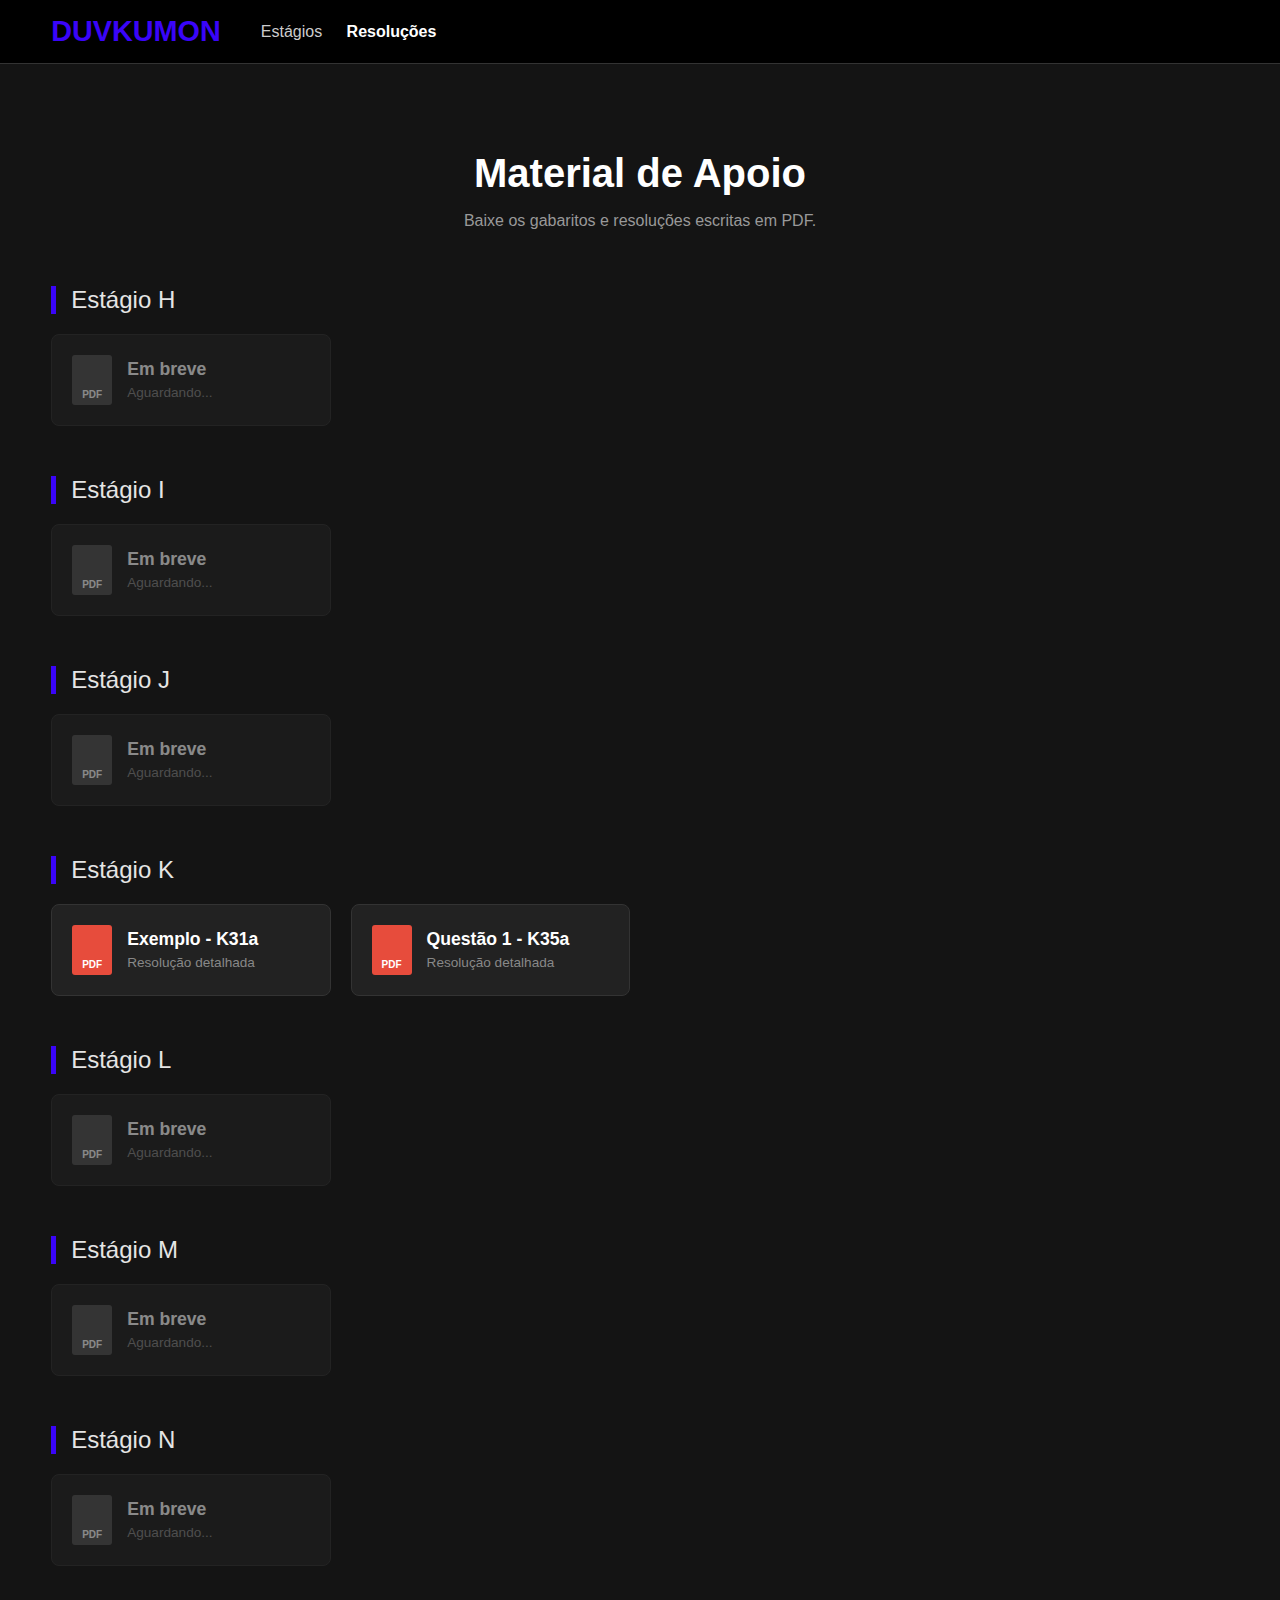
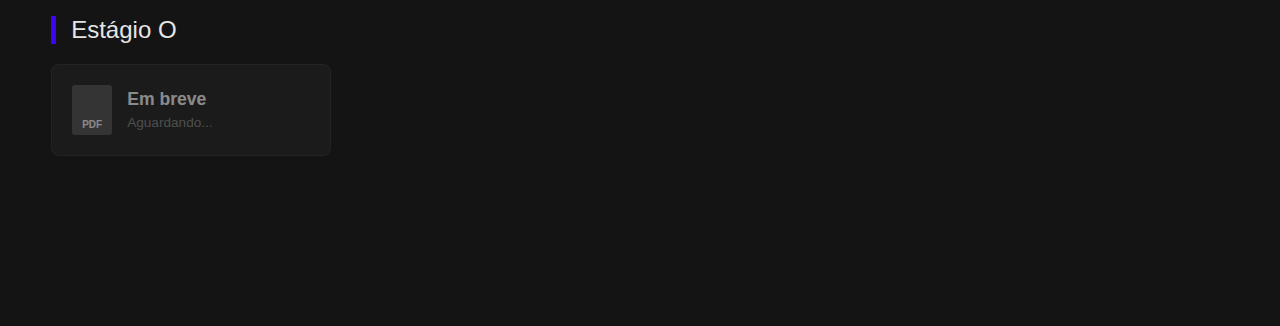
<file: resolucoes.html>
<!DOCTYPE html>
<html lang="pt-br">
<head>
    <meta charset="UTF-8">
    <meta name="viewport" content="width=device-width, initial-scale=1.0">
    <title>Resoluções e Gabaritos - DUVKUMON</title>
    <style>
        :root { 
            --bg-color: #141414; 
            --primary: #3a05f8; 
            --text: #ffffff; 
            --card-bg: #222;
        }
        
        body { margin: 0; padding: 0; background-color: var(--bg-color); color: var(--text); font-family: 'Segoe UI', sans-serif; }

        /* NAVBAR */
        .navbar { display: flex; align-items: center; padding: 15px 4%; background-color: #000; border-bottom: 1px solid #333; position: sticky; top: 0; z-index: 1000;}
        .logo { color: var(--primary); font-size: 1.8rem; font-weight: bold; text-decoration: none; margin-right: 40px; }
        .nav-links a { color: #ccc; text-decoration: none; margin-right: 20px; transition: 0.3s; }
        .nav-links a:hover { color: white; }
        .nav-links a.active { color: white; font-weight: bold; }

        .header-title { padding: 60px 4% 20px 4%; text-align: center; }
        .header-title h1 { font-size: 2.5rem; margin-bottom: 10px; }

        /* GRID DE PDFS */
        .container { padding: 20px 4%; max-width: 1200px; margin: 0 auto; }
        
        .stage-group { margin-bottom: 50px; }
        .stage-title { font-size: 1.5rem; border-left: 5px solid var(--primary); padding-left: 15px; margin-bottom: 20px; color: #e5e5e5; }

        .pdf-grid { 
            display: grid; 
            grid-template-columns: repeat(auto-fill, minmax(250px, 1fr)); 
            gap: 20px; 
        }

        .pdf-card {
            background-color: var(--card-bg);
            border: 1px solid #333;
            border-radius: 8px;
            padding: 20px;
            display: flex;
            align-items: center;
            text-decoration: none;
            color: #ccc;
            transition: 0.3s;
        }
        .pdf-card:hover {
            background-color: #333;
            border-color: var(--primary);
            transform: translateY(-5px);
            color: white;
        }
        
        /* ÍCONE DE PDF */
        .icon-pdf {
            width: 40px; height: 50px;
            background-color: #e74c3c; /* Vermelho PDF */
            border-radius: 3px;
            margin-right: 15px;
            position: relative;
            flex-shrink: 0;
        }
        .icon-pdf::after {
            content: "PDF";
            color: white; font-size: 10px; font-weight: bold;
            position: absolute; bottom: 5px; left: 0; right: 0; text-align: center;
        }

        .file-info h3 { margin: 0 0 5px 0; font-size: 1.1rem; color: white; }
        .file-info p { margin: 0; font-size: 0.85rem; color: #888; }
    </style>
</head>
<body>

    <nav class="navbar">
        <a href="index.html" class="logo">DUVKUMON</a>
        <div class="nav-links">
            <a href="estagios.html">Estágios</a>
            <a href="resolucoes.html" class="active">Resoluções</a>
        </div>
    </nav>

    <div class="header-title">
        <h1>Material de Apoio</h1>
        <p style="color: #999;">Baixe os gabaritos e resoluções escritas em PDF.</p>
    </div>

    <div class="container">

        <div class="stage-group">
            <div class="stage-title">Estágio H</div>
            <div class="pdf-grid">
                <a href="#" class="pdf-card" style="opacity: 0.5;">
                    <div class="icon-pdf" style="background-color: #555;"></div>
                    <div class="file-info">
                        <h3>Em breve</h3>
                        <p>Aguardando...</p>
                    </div>
                </a>
            </div>
        </div>

        <div class="stage-group">
            <div class="stage-title">Estágio I</div>
            <div class="pdf-grid">
                <a href="#" class="pdf-card" style="opacity: 0.5;">
                    <div class="icon-pdf" style="background-color: #555;"></div>
                    <div class="file-info">
                        <h3>Em breve</h3>
                        <p>Aguardando...</p>
                    </div>
                </a>
            </div>
        </div>

        <div class="stage-group">
            <div class="stage-title">Estágio J</div>
            <div class="pdf-grid">
             <a href="#" class="pdf-card" style="opacity: 0.5;">
                    <div class="icon-pdf" style="background-color: #555;"></div>
                    <div class="file-info">
                        <h3>Em breve</h3>
                        <p>Aguardando...</p>
                    </div>
                </a>
            </div>
        </div>

        <div class="stage-group">
            <div class="stage-title">Estágio K</div>
            <div class="pdf-grid">
                
                <a href="pdfs/Exemplo - k31 a.pdf" target="_blank" class="pdf-card">
                    <div class="icon-pdf"></div>
                    <div class="file-info">
                        <h3>Exemplo - K31a</h3>
                        <p>Resolução detalhada</p>
                    </div>
                </a>
                <a href="pdfs/k35b-q1.pdf" target="_blank" class="pdf-card">
                    <div class="icon-pdf"></div>
                    <div class="file-info">
                        <h3>Questão 1 - K35a</h3>
                        <p>Resolução detalhada</p>
                    </div>
                </a>
            </div>
        </div>

        <div class="stage-group">
            <div class="stage-title">Estágio L</div>
            <div class="pdf-grid">
                <a href="#" class="pdf-card" style="opacity: 0.5;">
                    <div class="icon-pdf" style="background-color: #555;"></div>
                    <div class="file-info">
                        <h3>Em breve</h3>
                        <p>Aguardando...</p>
                    </div>
                </a>
            </div>
        </div>

        <div class="stage-group">
            <div class="stage-title">Estágio M</div>
            <div class="pdf-grid">
                <a href="#" class="pdf-card" style="opacity: 0.5;">
                    <div class="icon-pdf" style="background-color: #555;"></div>
                    <div class="file-info">
                        <h3>Em breve</h3>
                        <p>Aguardando...</p>
                    </div>
                </a>
            </div>
        </div>

        <div class="stage-group">
            <div class="stage-title">Estágio N</div>
            <div class="pdf-grid">
                <a href="#" class="pdf-card" style="opacity: 0.5;">
                    <div class="icon-pdf" style="background-color: #555;"></div>
                    <div class="file-info">
                        <h3>Em breve</h3>
                        <p>Aguardando...</p>
                    </div>
                </a>
            </div>
        </div>

        <div class="stage-group">
            <div class="stage-title">Estágio O</div>
            <div class="pdf-grid">
                <a href="#" class="pdf-card" style="opacity: 0.5;">
                    <div class="icon-pdf" style="background-color: #555;"></div>
                    <div class="file-info">
                        <h3>Em breve</h3>
                        <p>Aguardando...</p>
                    </div>
                </a>
            </div>
        </div>

    </div>

    <div style="height: 100px;"></div>
</body>
</html>
</file>
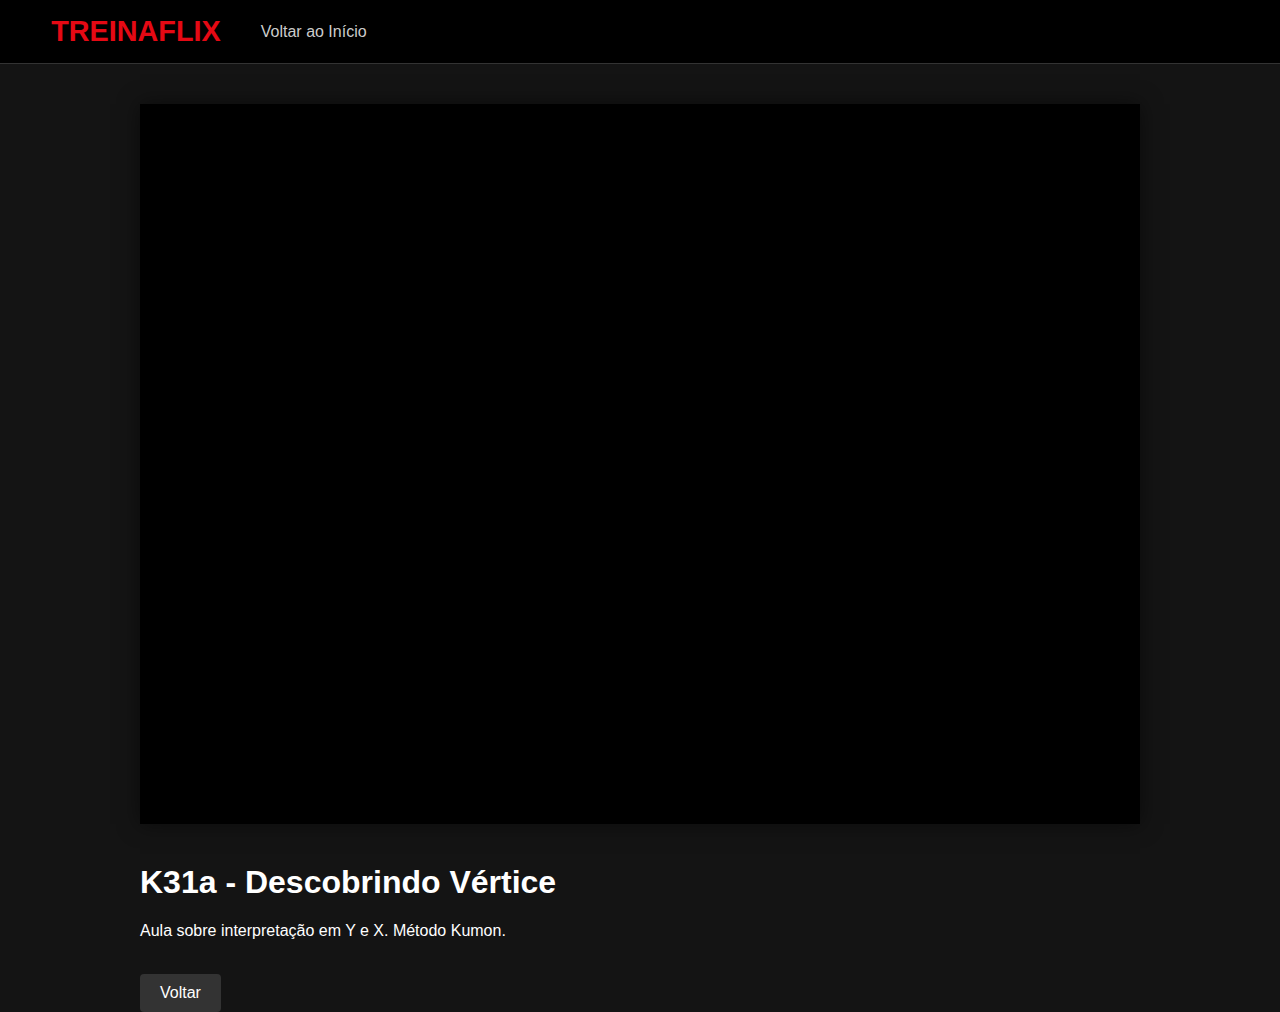
<file: aulas/aula1.html>
<!DOCTYPE html>
<html lang="pt-br">
<head>
    <meta charset="UTF-8">
    <meta name="viewport" content="width=device-width, initial-scale=1.0">
    <title>Assistindo Aula</title>
    <style>
        /* ESTILO EMBUTIDO (Igual ao da Home) */
        :root { --bg-color: #141414; --primary: #E50914; --text: #ffffff; }
        body {
            margin: 0; padding: 0; background-color: var(--bg-color);
            color: var(--text); font-family: sans-serif;
        }
        .navbar {
            display: flex; align-items: center; padding: 15px 4%;
            background-color: #000; border-bottom: 1px solid #333;
        }
        .logo { color: var(--primary); font-size: 1.8rem; font-weight: bold; text-decoration: none; margin-right: 40px; }
        .nav-links a { color: #ccc; text-decoration: none; margin-right: 20px; }
        
        /* PLAYER DE VÍDEO */
        .video-wrapper {
            max-width: 1000px; margin: 40px auto;
            position: relative; padding-bottom: 56.25%; /* 16:9 */
            background: black; box-shadow: 0 0 20px rgba(0,0,0,0.5);
        }
        .video-wrapper iframe {
            position: absolute; top: 0; left: 0; width: 100%; height: 100%; border: none;
        }
        .info { max-width: 1000px; margin: 0 auto; padding: 0 20px; }
        .btn {
            padding: 10px 20px; background: #333; color: white; text-decoration: none; border-radius: 4px; display: inline-block;
        }
        .btn:hover { background: #555; }
    </style>
</head>
<body>

    <nav class="navbar">
        <a href="../index.html" class="logo">TREINAFLIX</a>
        <div class="nav-links">
            <a href="../index.html">Voltar ao Início</a>
        </div>
    </nav>

    <div class="video-wrapper">
        <iframe 
            src="https://drive.google.com/file/d/1iHfGIwB5udEAXL99lxFZpBkjc0yg4Yh1/preview" 
            allow="autoplay" 
            allowfullscreen>
        </iframe>
    </div>

    <div class="info">
        <h1>K31a - Descobrindo Vértice</h1>
        <p>Aula sobre interpretação em Y e X. Método Kumon.</p>
        <br>
        <a href="../index.html" class="btn">Voltar</a>
    </div>

</body>
</html>
</file>
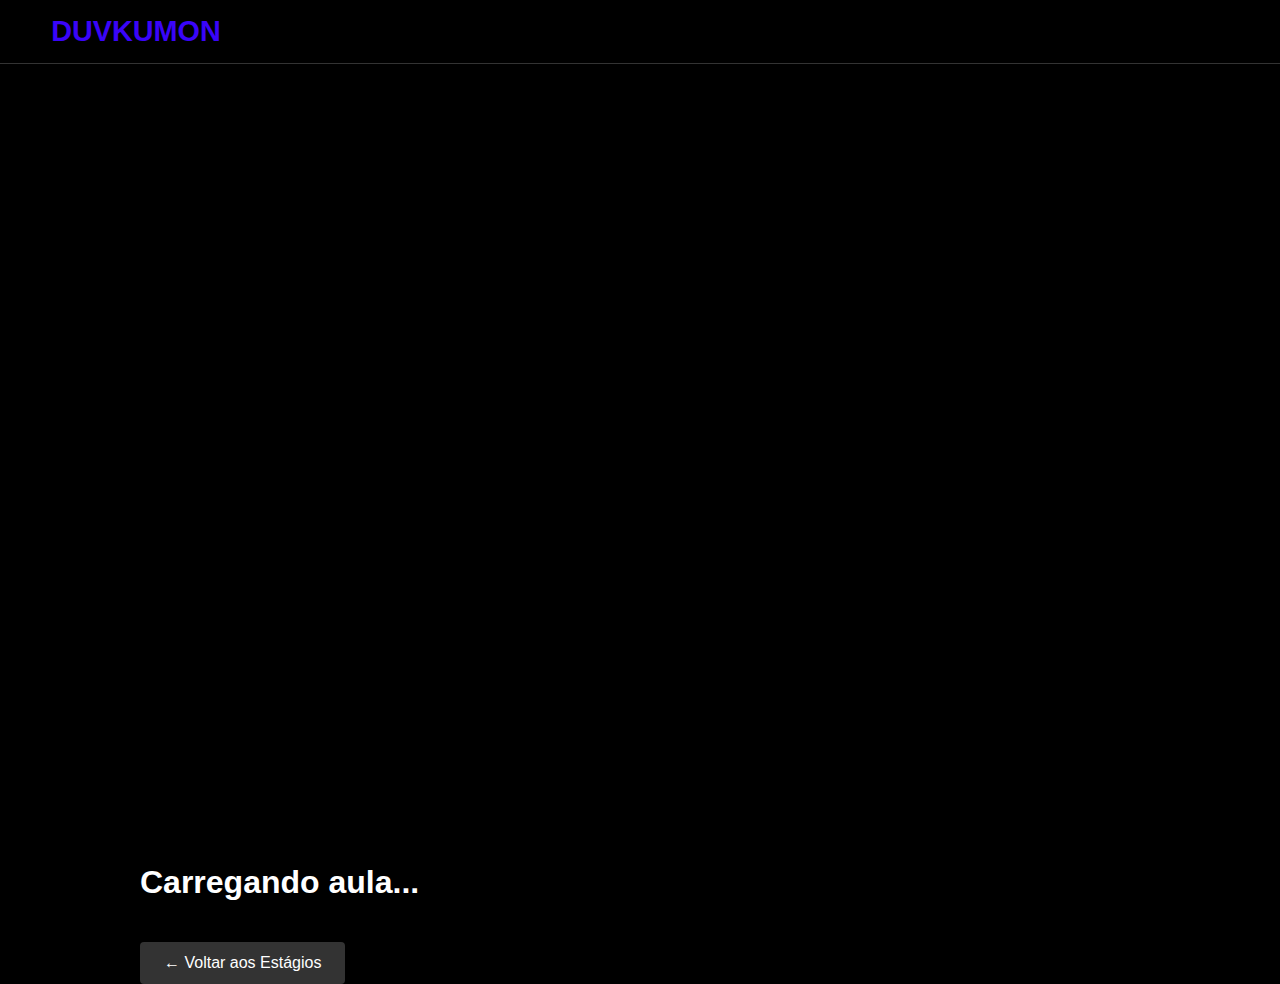
<file: aulas/player.html>
<!DOCTYPE html>
<html lang="pt-br">
<head>
    <meta charset="UTF-8">
    <meta name="viewport" content="width=device-width, initial-scale=1.0">
    <title>DUVKUMON Player</title>
    <style>
        :root { --bg-color: #000; --primary: #3a05f8; --text: #ffffff; }
        body { margin: 0; background-color: var(--bg-color); color: var(--text); font-family: 'Segoe UI', sans-serif; }
        .navbar { display: flex; align-items: center; padding: 15px 4%; background-color: #000; border-bottom: 1px solid #333; }
        .logo { color: var(--primary); font-size: 1.8rem; font-weight: bold; text-decoration: none; margin-right: 40px; }
        .video-wrapper { max-width: 1000px; margin: 40px auto; position: relative; padding-bottom: 56.25%; background: black; }
        .video-wrapper iframe { position: absolute; top: 0; left: 0; width: 100%; height: 100%; border: none; }
        .info { max-width: 1000px; margin: 0 auto; padding: 0 20px; }
        .btn { padding: 12px 24px; background: #333; color: white; text-decoration: none; border-radius: 4px; display: inline-block; margin-top: 20px; transition: 0.3s; }
        .btn:hover { background: var(--primary); }
    </style>
</head>
<body>
    <nav class="navbar">
        <a href="../estagios.html" class="logo">DUVKUMON</a>
    </nav>

    <div class="video-wrapper">
        <iframe id="videoFrame" src="" allow="autoplay; fullscreen"></iframe>
    </div>

    <div class="info">
        <h1 id="videoTitle">Carregando aula...</h1>
        <a href="../estagios.html" class="btn">← Voltar aos Estágios</a>
    </div>

    <script>
        const params = new URLSearchParams(window.location.search);
        let id = params.get('id');
        let nome = params.get('nome');

        if (id) {
            id = id.trim(); // Limpa espaços extras
            document.getElementById('videoFrame').src = `https://drive.google.com/file/d/${id}/preview`;
        }
        if (nome) {
            document.getElementById('videoTitle').innerText = nome;
            document.title = "Assistindo: " + nome;
        }
    </script>
</body>
</html>
</file>
